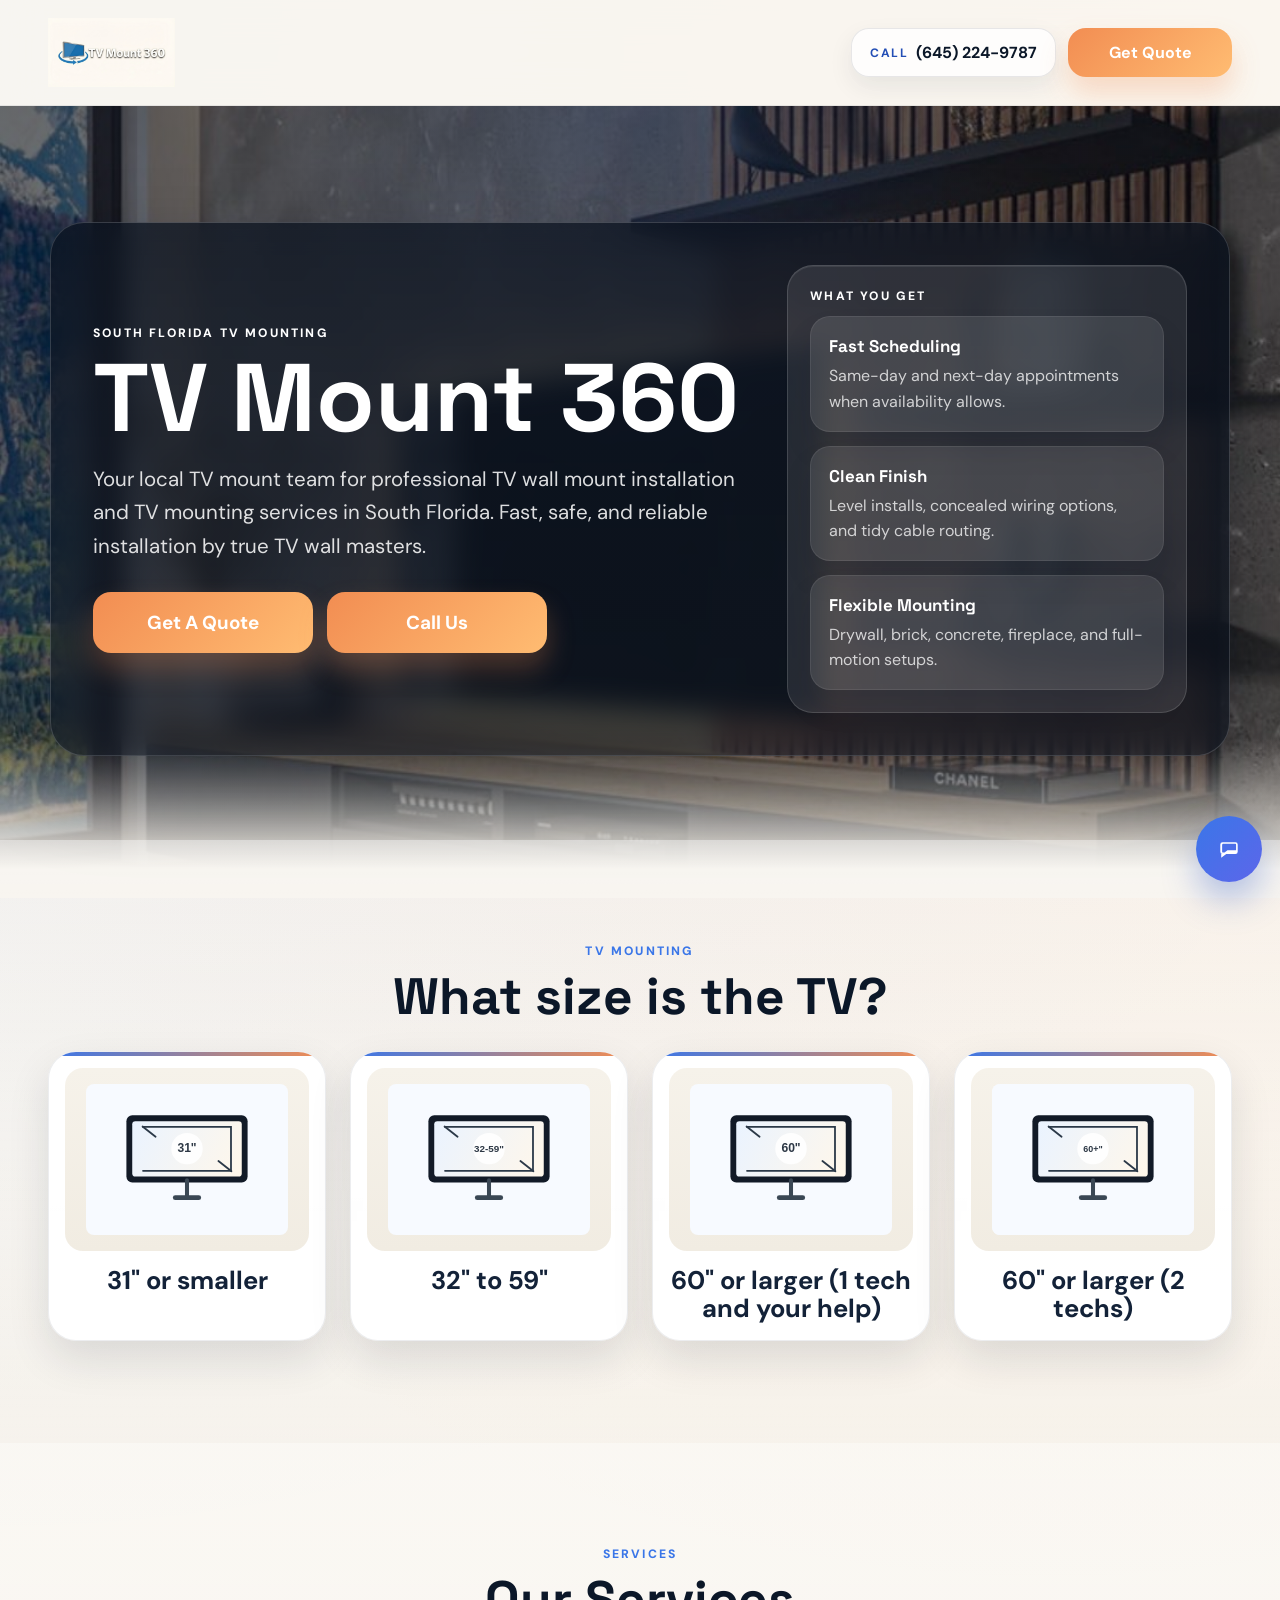
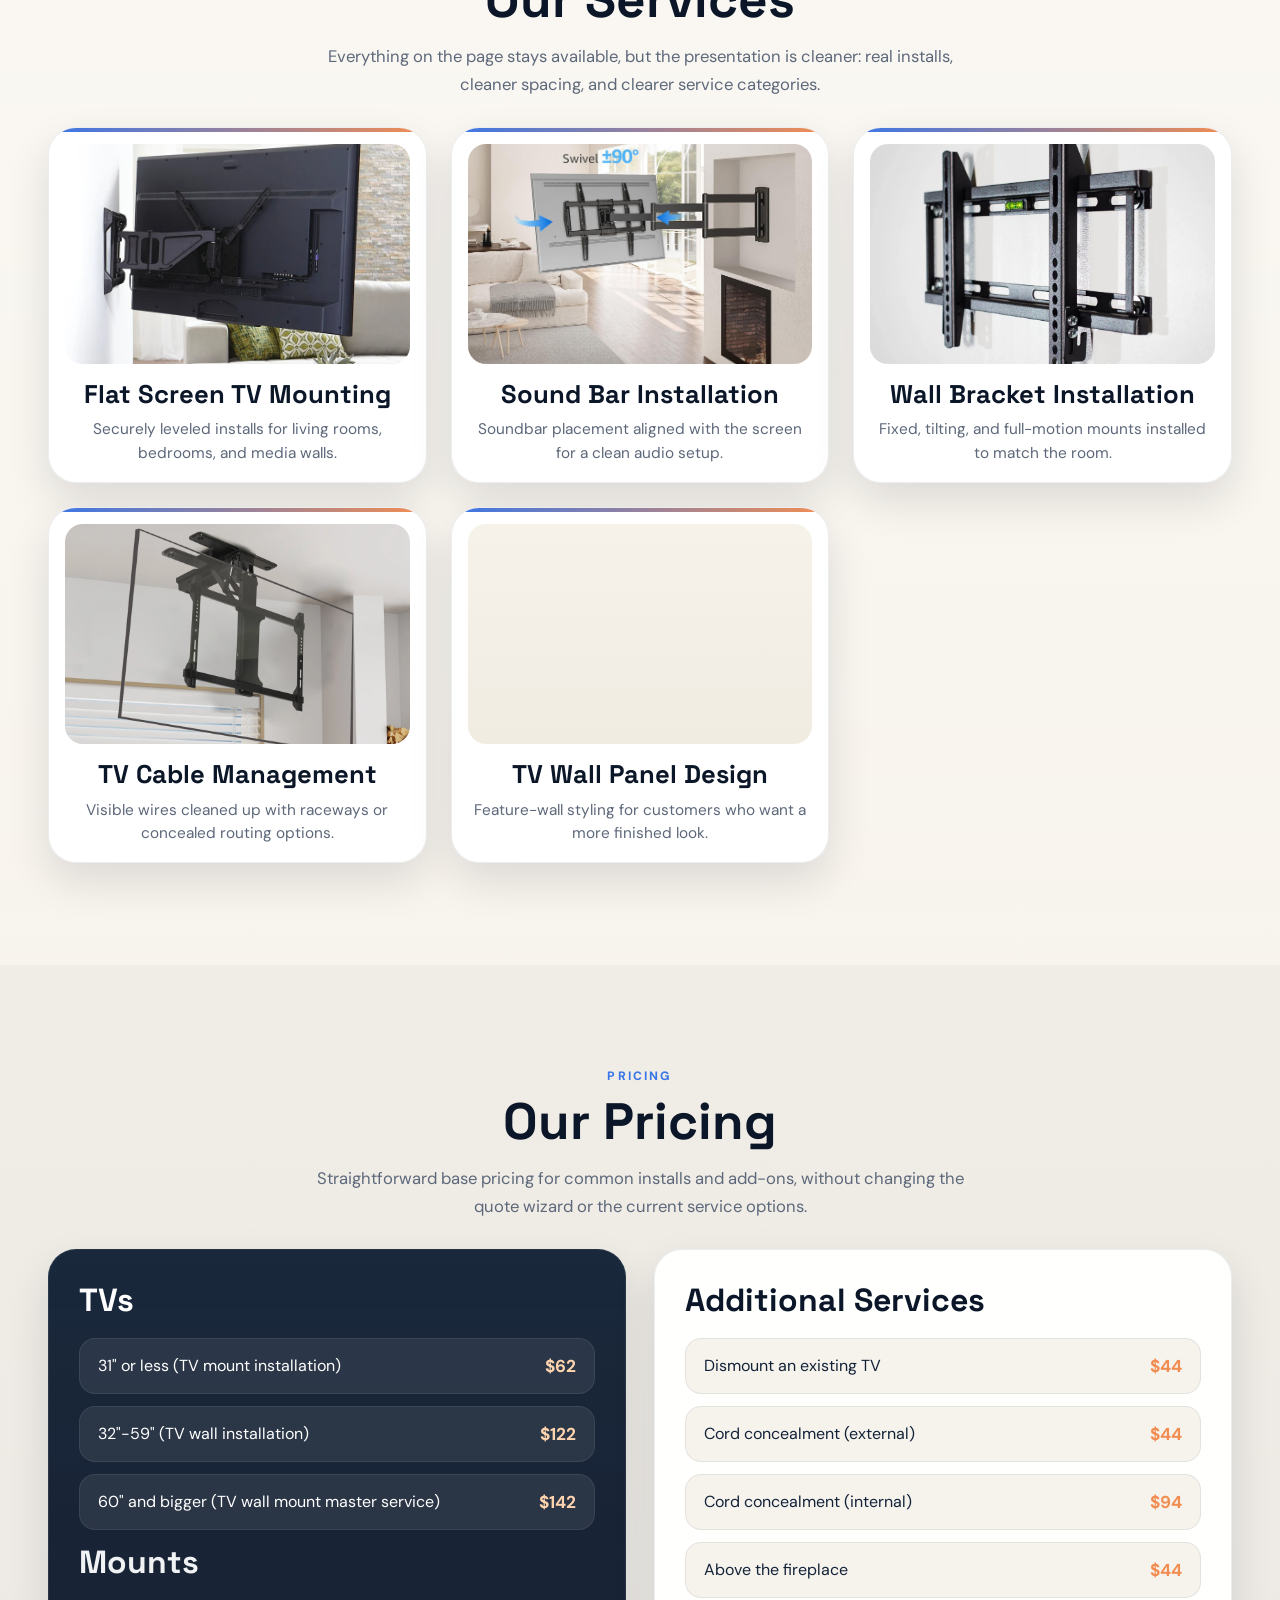
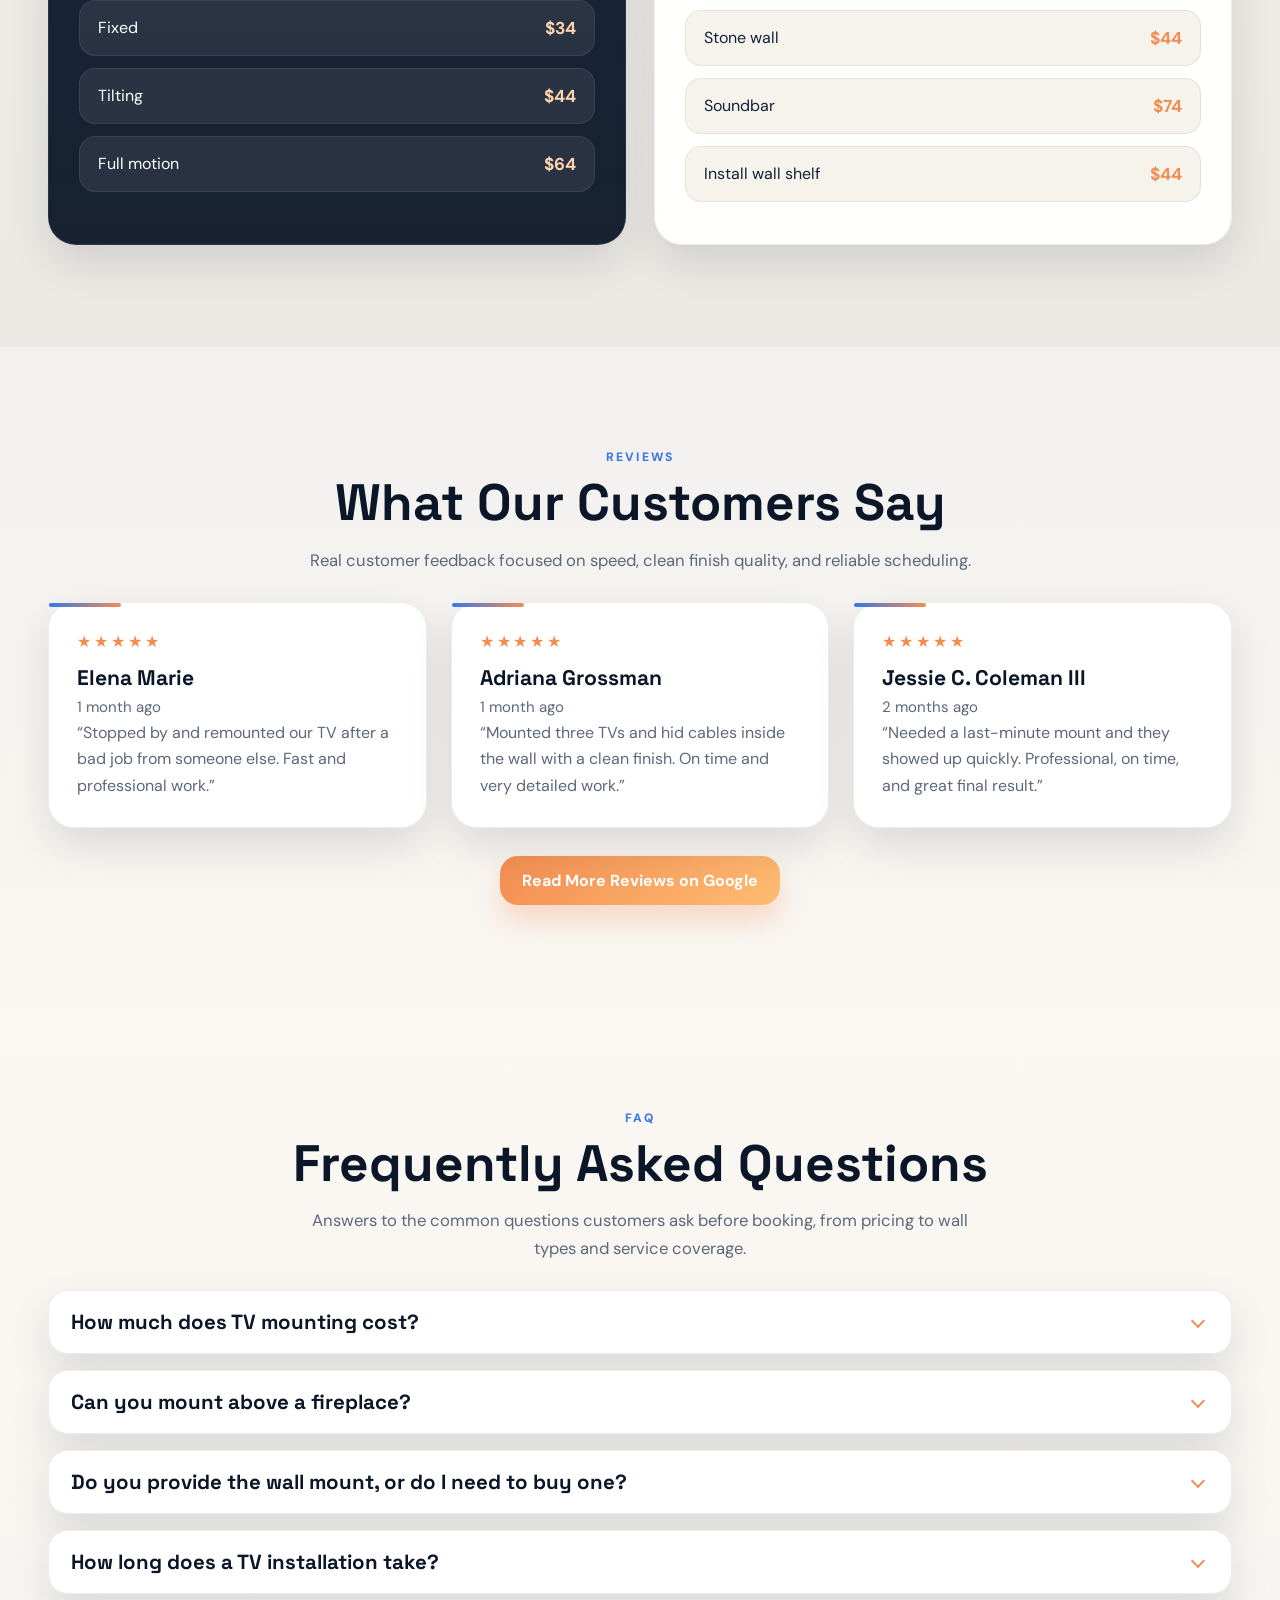
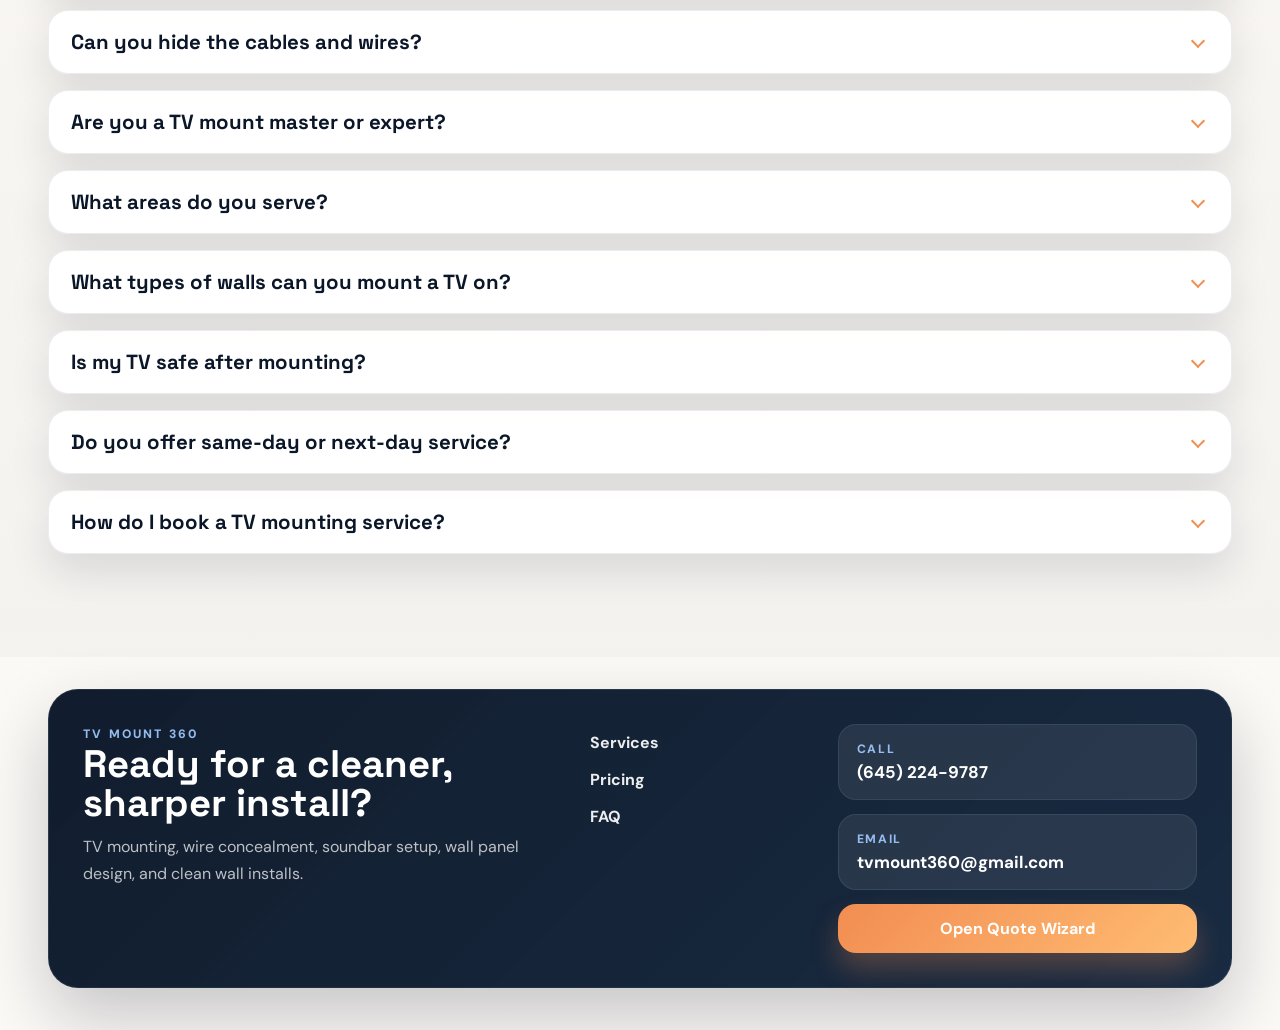
<file: index.html>
<!DOCTYPE html>
<html lang="en-US">
  <head>
    <meta charset="UTF-8" />
    <meta name="viewport" content="width=device-width, initial-scale=1.0" />
    <title>TV Mount 360 | Professional TV Mounting Services Near You</title>
    <meta
      name="description"
      content="TV Mount 360 offers professional TV mounting, TV installation, wire concealment, soundbar setup, Samsung TV install, Vizio install, and clean wall mounting services in South Florida."
    />
    <meta
      name="keywords"
      content="TV mount near me, TV mount, professional TV mounting services, mount TV near me, mounting TV, install TV, TV installation, TV wall mount installation, TV installer near me, local TV mounting, same day TV mounting, next day TV mounting, flat screen TV mounting, wall bracket installation, TV cable management, wire concealment, in-wall wire concealment, external wire concealment, sound bar installation, soundbar installation, shelf installation, fireplace TV mounting, brick wall TV mounting, concrete wall TV mounting, drywall TV mounting, Samsung install, Samsung TV install, Vizio install, Visio install, LG TV install, Sony TV install, TCL TV install, smart TV setup, home theater setup, TV wall panel design, TV mounting service South Florida, Miami TV mounting, Fort Lauderdale TV mounting, Boca Raton TV mounting, Kendall TV mounting, Coral Gables TV mounting, TV Mount 360, TVMount360, TV Mount 360 logo, tm mount 360, tm mount 360 logo"
    />
    <meta name="robots" content="index,follow,max-image-preview:large,max-snippet:-1,max-video-preview:-1" />
    <meta name="googlebot" content="index,follow,max-image-preview:large,max-snippet:-1,max-video-preview:-1" />
    <meta name="author" content="TV Mount 360" />
    <meta name="theme-color" content="#f7f3ec" />
    <meta name="geo.region" content="US-FL" />
    <meta name="geo.placename" content="South Florida" />
    <meta name="geo.position" content="25.7617;-80.1918" />
    <meta name="ICBM" content="25.7617, -80.1918" />
    <link rel="canonical" href="https://tvmount360.com/" />
    <link rel="alternate" type="application/xml" title="Sitemap" href="https://tvmount360.com/sitemap.xml" />
    <meta property="og:locale" content="en_US" />
    <meta property="og:type" content="website" />
    <meta property="og:site_name" content="TV Mount 360" />
    <meta property="og:title" content="TV Mount 360 | Professional TV Mounting Services Near You" />
    <meta
      property="og:description"
      content="Need a TV mount near me? TV Mount 360 delivers professional TV wall mounting, cable concealment, soundbar installs, and clean TV installation service in South Florida."
    />
    <meta property="og:url" content="https://tvmount360.com/" />
    <meta property="og:image" content="https://tvmount360.com/assets/new_screen.png" />
    <meta property="og:image:alt" content="TV Mount 360 logo" />
    <meta property="og:image:width" content="1408" />
    <meta property="og:image:height" content="768" />
    <meta name="twitter:card" content="summary_large_image" />
    <meta name="twitter:title" content="TV Mount 360 | Professional TV Mounting Services Near You" />
    <meta
      name="twitter:description"
      content="Professional TV mounting services in South Florida. TV installation, wall mount setup, wire concealment, soundbar install, and more."
    />
    <meta name="twitter:image" content="https://tvmount360.com/assets/new_screen.png" />
    <link rel="preconnect" href="https://fonts.googleapis.com" />
    <link rel="preconnect" href="https://fonts.gstatic.com" crossorigin />
    <link rel="preload" as="image" href="assets/new_service-hero.jpg?v=20260401-1" fetchpriority="high" />
    <link
      href="https://fonts.googleapis.com/css2?family=DM+Sans:wght@400;500;700&family=Space+Grotesk:wght@500;700&display=swap"
      rel="stylesheet"
    />
    <link rel="icon" type="image/png" href="assets/new_screen.png?v=20260401-1" />
    <link rel="shortcut icon" href="assets/new_screen.png?v=20260401-1" />
    <link rel="apple-touch-icon" href="assets/new_screen.png?v=20260401-1" />
    <link rel="stylesheet" href="styles.css?v=20260410-1" />
    <!-- Google tag (Google Ads + GA4) -->
    <script async src="https://www.googletagmanager.com/gtag/js?id=AW-18039081910"></script>
    <script>
      window.dataLayer = window.dataLayer || [];
      function gtag() { dataLayer.push(arguments); }
      gtag("js", new Date());
      gtag("config", "AW-18039081910");
      gtag("config", "G-PWHBMEW2G5");
    </script>
    <script type="application/ld+json">
      {
        "@context": "https://schema.org",
        "@type": "HomeAndConstructionBusiness",
        "name": "TV Mount 360",
        "url": "https://tvmount360.com/",
        "logo": "https://tvmount360.com/assets/new_screen.png",
        "image": "https://tvmount360.com/assets/new_screen.png",
        "telephone": "+1-645-224-9787",
        "description": "Professional TV mounting services, TV wall mount installation, wire concealment, soundbar installation, and clean TV setup in South Florida.",
        "areaServed": [
          "Miami",
          "Miami Beach",
          "Coral Gables",
          "Kendall",
          "Doral",
          "Hialeah",
          "Fort Lauderdale",
          "Boca Raton",
          "Palm Beach County",
          "South Florida"
        ],
        "serviceType": [
          "TV mounting",
          "TV installation",
          "Wall mount installation",
          "TV cable management",
          "Wire concealment",
          "Soundbar installation",
          "Fireplace TV mounting",
          "Brick wall TV mounting",
          "Concrete wall TV mounting",
          "Samsung TV install",
          "Vizio TV install"
        ],
        "keywords": "TV mount near me, TV mount, professional TV mounting services, mount TV near me, mounting TV, install TV, TV installation, Samsung install, Vizio install, Visio install, TV Mount 360, tm mount 360"
      }
    </script>
  </head>
  <body>
    <div class="site-shell">
      <header class="topbar">
        <a class="brand" href="#top" aria-label="TV Mount 360 home">
          <img
            class="brand-logo"
            src="assets/new_screen-header.png?v=20260401-1"
            alt="TV Mount 360. Clean installs. Sharp finish."
            width="880"
            height="480"
            fetchpriority="high"
            decoding="async"
          />
        </a>

        <p class="topbar-center-copy">TV mounting, concealment, and clean installs across South Florida</p>

        <div class="topbar-cta">
          <a class="phone-chip" href="tel:+16452249787" data-call-trigger="+16452249787">(645) 224-9787</a>
          <button class="button button-primary topbar-quote" data-open-quote type="button">
            Get Quote
          </button>
        </div>
      </header>

      <main id="top" class="reference-layout">
        <section class="hero section">
          <div class="hero-overlay">
            <div class="hero-layout">
              <div class="hero-copy">
                <p class="eyebrow">South Florida TV Mounting</p>
                <h1><span>TV Mount 360</span></h1>
                <p class="hero-text">
                  Your local TV mount team for professional TV wall mount installation and TV mounting
                  services in South Florida. Fast, safe, and reliable installation by true TV wall
                  masters.
                </p>

                <div class="hero-actions">
                  <button class="button button-primary button-large" data-open-quote type="button">
                    Get A Quote
                  </button>
                  <a class="button button-primary button-large hero-call-button" href="tel:+16452249787" data-call-trigger="+16452249787">
                    Call Us
                  </a>
                </div>
              </div>

              <aside class="hero-side" aria-label="Installation highlights">
                <div class="hero-side-card">
                  <p class="eyebrow">What You Get</p>
                  <div class="hero-benefits">
                    <article class="benefit-card">
                      <h3>Fast Scheduling</h3>
                      <p>Same-day and next-day appointments when availability allows.</p>
                    </article>
                    <article class="benefit-card">
                      <h3>Clean Finish</h3>
                      <p>Level installs, concealed wiring options, and tidy cable routing.</p>
                    </article>
                    <article class="benefit-card">
                      <h3>Flexible Mounting</h3>
                      <p>Drywall, brick, concrete, fireplace, and full-motion setups.</p>
                    </article>
                  </div>
                </div>
              </aside>
            </div>
          </div>
        </section>

        <section class="size-selector section">
          <div class="section-heading section-heading-centered">
            <p class="eyebrow">TV Mounting</p>
            <h2>What size is the TV?</h2>
          </div>

          <div class="size-grid">
            <article class="size-card" data-quote-size="small" role="button" tabindex="0" aria-label="Select 31 inch or smaller TV">
              <div class="size-card-media">
                <img
                  src="assets/tv-size-small.svg"
                  alt="Small TV mount illustration"
                />
              </div>
              <h3>31" or smaller</h3>
            </article>
            <article class="size-card" data-quote-size="medium" role="button" tabindex="0" aria-label="Select 32 to 59 inch TV">
              <div class="size-card-media">
                <img
                  src="assets/tv-size-32-59.svg"
                  alt="Medium TV mount illustration"
                />
              </div>
              <h3>32" to 59"</h3>
            </article>
            <article class="size-card" data-quote-size="large" role="button" tabindex="0" aria-label="Select 60 inch TV with one tech and your help">
              <div class="size-card-media">
                <img
                  src="assets/tv-size-60.svg"
                  alt="Large TV mount illustration"
                />
              </div>
              <h3>60" or larger (1 tech and your help)</h3>
            </article>
            <article class="size-card" data-quote-size="xl" role="button" tabindex="0" aria-label="Select 60 inch or larger TV with two techs">
              <div class="size-card-media">
                <img
                  src="assets/tv-size-60-plus.svg"
                  alt="Extra large TV mount illustration"
                />
              </div>
              <h3>60" or larger (2 techs)</h3>
            </article>
          </div>
        </section>

        <section class="section" id="services">
          <div class="section-heading section-heading-centered">
            <p class="eyebrow">Services</p>
            <h2>Our Services</h2>
            <p class="section-intro">
              Everything on the page stays available, but the presentation is cleaner: real installs,
              cleaner spacing, and clearer service categories.
            </p>
          </div>

          <div class="service-grid">
            <article class="service-card service-card-visual">
              <img
                src="assets/OLF18_Profile_R_LS_Medium.webp?v=20260401-1"
                alt="Flat screen TV mounted on a full-motion bracket"
                width="800"
                height="658"
                loading="lazy"
                decoding="async"
              />
              <h3>Flat Screen TV Mounting</h3>
              <p>Securely leveled installs for living rooms, bedrooms, and media walls.</p>
            </article>
            <article class="service-card service-card-visual">
              <img
                src="assets/71DFiucZ75L._AC_SL1500_120baea7-ac34-4cbe-84b7-74e32bd5213d_1500x.jpg?v=20260401-1"
                alt="Wall mounted TV showing wide swivel movement"
                width="1500"
                height="1500"
                loading="lazy"
                decoding="async"
              />
              <h3>Sound Bar Installation</h3>
              <p>Soundbar placement aligned with the screen for a clean audio setup.</p>
            </article>
            <article class="service-card service-card-visual">
              <img
                src="assets/TV_Wall_Mount_Types_1024x1024.webp?v=20260401-1"
                alt="Close-up photo of a fixed TV wall bracket"
                width="1000"
                height="1000"
                loading="lazy"
                decoding="async"
              />
              <h3>Wall Bracket Installation</h3>
              <p>Fixed, tilting, and full-motion mounts installed to match the room.</p>
            </article>
            <article class="service-card service-card-visual">
              <img
                src="assets/MOUNT-E-FD70S_05p6.webp?v=20260401-1"
                alt="Ceiling mounted TV bracket setup in a room"
                width="2000"
                height="2000"
                loading="lazy"
                decoding="async"
              />
              <h3>TV Cable Management</h3>
              <p>Visible wires cleaned up with raceways or concealed routing options.</p>
            </article>
            <article class="service-card service-card-visual">
              <img
                src="assets/new_service.png?v=20260401-1"
                alt="Custom TV wall panel design with mounted television and shelves"
                width="1120"
                height="1552"
                loading="lazy"
                decoding="async"
              />
              <h3>TV Wall Panel Design</h3>
              <p>Feature-wall styling for customers who want a more finished look.</p>
            </article>
          </div>
        </section>

        <section class="section split-section" id="pricing">
          <div class="section-heading section-heading-centered split-heading">
            <p class="eyebrow">Pricing</p>
            <h2>Our Pricing</h2>
            <p class="section-intro">
              Straightforward base pricing for common installs and add-ons, without changing the quote
              wizard or the current service options.
            </p>
          </div>

          <div class="pricing-layout">
            <article class="pricing-panel">
              <h3>TVs</h3>
              <ul class="price-list">
                <li><span>31" or less (TV mount installation)</span><strong>$62</strong></li>
                <li><span>32"-59" (TV wall installation)</span><strong>$122</strong></li>
                <li><span>60" and bigger (TV wall mount master service)</span><strong>$142</strong></li>
              </ul>

              <h3 class="pricing-subhead">Mounts</h3>
              <ul class="price-list">
                <li><span>Fixed</span><strong>$34</strong></li>
                <li><span>Tilting</span><strong>$44</strong></li>
                <li><span>Full motion</span><strong>$64</strong></li>
              </ul>
            </article>

            <article class="pricing-panel">
              <h3>Additional Services</h3>
              <ul class="price-list">
                <li><span>Dismount an existing TV</span><strong>$44</strong></li>
                <li><span>Cord concealment (external)</span><strong>$44</strong></li>
                <li><span>Cord concealment (internal)</span><strong>$94</strong></li>
                <li><span>Above the fireplace</span><strong>$44</strong></li>
                <li><span>Stone wall</span><strong>$44</strong></li>
                <li><span>Soundbar</span><strong>$74</strong></li>
                <li><span>Install wall shelf</span><strong>$44</strong></li>
              </ul>
            </article>
          </div>
        </section>

        <section class="section reviews-section" id="reviews">
          <div class="section-heading section-heading-centered">
            <p class="eyebrow">Reviews</p>
            <h2>What Our Customers Say</h2>
            <p class="section-intro">
              Real customer feedback focused on speed, clean finish quality, and reliable scheduling.
            </p>
          </div>

          <div class="review-grid">
            <article class="review-card">
              <div class="stars">★★★★★</div>
              <h3>Elena Marie</h3>
              <p class="review-meta">1 month ago</p>
              <p>
                “Stopped by and remounted our TV after a bad job from someone else. Fast and
                professional work.”
              </p>
            </article>
            <article class="review-card">
              <div class="stars">★★★★★</div>
              <h3>Adriana Grossman</h3>
              <p class="review-meta">1 month ago</p>
              <p>
                “Mounted three TVs and hid cables inside the wall with a clean finish. On time and
                very detailed work.”
              </p>
            </article>
            <article class="review-card">
              <div class="stars">★★★★★</div>
              <h3>Jessie C. Coleman III</h3>
              <p class="review-meta">2 months ago</p>
              <p>
                “Needed a last-minute mount and they showed up quickly. Professional, on time, and
                great final result.”
              </p>
            </article>
          </div>

          <div class="reviews-cta">
            <a class="button button-primary" href="https://maps.app.goo.gl/" target="_blank" rel="noreferrer">Read More Reviews on Google</a>
          </div>
        </section>

        <section class="section faq-section" id="faq">
          <div class="section-heading section-heading-centered">
            <p class="eyebrow">FAQ</p>
            <h2>Frequently Asked Questions</h2>
            <p class="section-intro">
              Answers to the common questions customers ask before booking, from pricing to wall types
              and service coverage.
            </p>
          </div>

          <div class="faq-list">
            <details>
              <summary>How much does TV mounting cost?</summary>
              <p>Our TV mounting services start at $62 for smaller TVs. Pricing depends on TV size, wall type, and add-ons.</p>
            </details>
            <details>
              <summary>Can you mount above a fireplace?</summary>
              <p>Yes. Fireplace installs are possible when wall conditions, height, and heat exposure are suitable.</p>
            </details>
            <details>
              <summary>Do you provide the wall mount, or do I need to buy one?</summary>
              <p>We can provide a fixed, tilting, or full-motion wall mount for an additional fee, or install the one you already have.</p>
            </details>
            <details>
              <summary>How long does a TV installation take?</summary>
              <p>Most installations take between 45 and 90 minutes depending on wall type and additional services.</p>
            </details>
            <details>
              <summary>Can you hide the cables and wires?</summary>
              <p>Yes, we offer both external and in-wall cord concealment options for a clean and professional look.</p>
            </details>
            <details>
              <summary>Are you a TV mount master or expert?</summary>
              <p>Yes. Our technicians are experienced TV mounting specialists with years of wall-mount installation work.</p>
            </details>
            <details>
              <summary>What areas do you serve?</summary>
              <div class="faq-areas-content">
                <p>We serve all of South Florida, including:</p>
                <ul class="faq-areas-grid">
                  <li>Golden Beach</li>
                  <li>Sunny Isles Beach</li>
                  <li>Miami Beach</li>
                  <li>Coral Gables</li>
                  <li>Pinecrest</li>
                  <li>Kendall</li>
                  <li>Palmetto Bay</li>
                  <li>Kendale Lakes</li>
                  <li>Tamiami</li>
                  <li>Doral</li>
                  <li>Hialeah</li>
                  <li>Weston</li>
                  <li>Davie</li>
                  <li>Plantation</li>
                  <li>Lauderdale Lakes</li>
                  <li>Miramar</li>
                  <li>Pembroke Pines</li>
                  <li>Tamarac</li>
                  <li>Oakland Park</li>
                  <li>Lauderdale Lakes</li>
                  <li>Sunrise</li>
                  <li>Margate</li>
                  <li>Coral Springs</li>
                  <li>Coconut Creek</li>
                  <li>Sandalfoot Cove</li>
                  <li>Boca Pointe</li>
                  <li>Deerfield Beach</li>
                  <li>Golf</li>
                  <li>Gulf Stream</li>
                  <li>Briny Breezes</li>
                  <li>Highland Beach</li>
                  <li>Delray Beach</li>
                  <li>Boynton Beach</li>
                  <li>Lantana</li>
                  <li>Hypoluxo</li>
                  <li>Aberdeen</li>
                  <li>Palm Springs</li>
                  <li>Greenacres</li>
                  <li>Lake Worth Beach</li>
                  <li>Palm Beach</li>
                  <li>Haverhill</li>
                  <li>Riviera Beach</li>
                  <li>North Palm Beach</li>
                  <li>Palm Beach Gardens</li>
                  <li>Juno Beach</li>
                  <li>Jupiter</li>
                </ul>
                <p>Looking for a TV mount near me? TV Mount 360 provides fast, local service throughout South Florida.</p>
              </div>
            </details>
            <details>
              <summary>What types of walls can you mount a TV on?</summary>
              <p>We mount TVs on drywall, plaster, wood, brick, stone, and concrete walls.</p>
            </details>
            <details>
              <summary>Is my TV safe after mounting?</summary>
              <p>Absolutely. We use professional tools and proven mounting methods to keep your TV secure and level.</p>
            </details>
            <details>
              <summary>Do you offer same-day or next-day service?</summary>
              <p>When available, we offer same-day and next-day appointments. Contact us to confirm current availability.</p>
            </details>
            <details>
              <summary>How do I book a TV mounting service?</summary>
              <p>Use the quote button on this page or call us directly at (645) 224-9787 to schedule your service.</p>
            </details>
          </div>
        </section>

      </main>

      <footer class="footer" id="contact">
        <div class="footer-main">
          <div class="footer-summary">
            <p class="eyebrow">TV Mount 360</p>
            <h2>Ready for a cleaner, sharper install?</h2>
            <p>TV mounting, wire concealment, soundbar setup, wall panel design, and clean wall installs.</p>
          </div>

          <div class="footer-links">
            <a href="#services">Services</a>
            <a href="#pricing">Pricing</a>
            <a href="#faq">FAQ</a>
          </div>

          <div class="footer-contact">
            <a class="footer-contact-item" href="tel:+16452249787" data-call-trigger="+16452249787">
              <span class="footer-contact-label">Call</span>
              <span class="footer-contact-value">(645) 224-9787</span>
            </a>
            <a class="footer-contact-item" href="mailto:tvmount360@gmail.com">
              <span class="footer-contact-label">Email</span>
              <span class="footer-contact-value">tvmount360@gmail.com</span>
            </a>
            <button class="button button-primary" data-open-quote type="button">Open Quote Wizard</button>
          </div>
        </div>
      </footer>

      <div class="contact-fab" data-contact-fab>
        <div class="contact-fab-panel" id="contactFabPanel" aria-hidden="true">
          <a class="contact-fab-link contact-fab-link-call" href="tel:+16452249787" data-call-trigger="+16452249787" aria-label="Call TV Mount 360">
            <span class="contact-fab-icon" aria-hidden="true">
              <svg viewBox="0 0 24 24" role="img" focusable="false">
                <path d="M6.6 2.8c.4-.4 1-.5 1.5-.3l2.6 1.2c.7.3 1 .9.8 1.6l-.6 2.5c1.2 2.3 3 4.1 5.3 5.3l2.5-.6c.7-.2 1.4.1 1.6.8l1.2 2.6c.2.5.1 1.1-.3 1.5l-1.8 1.8c-.8.8-2 1.2-3.1 1-3.8-.8-7.2-2.8-9.9-5.5S2.7 11.6 1.9 7.8c-.2-1.1.2-2.2 1-3.1l1.7-1.9Z" />
              </svg>
            </span>
            <span class="contact-fab-label">Call Us</span>
          </a>

          <a class="contact-fab-link contact-fab-link-whatsapp" href="https://wa.me/16452249787" target="_blank" rel="noreferrer" aria-label="Chat on WhatsApp">
            <span class="contact-fab-icon" aria-hidden="true">
              <svg viewBox="0 0 24 24" role="img" focusable="false">
                <path d="M20 11.8c0 4.4-3.6 8-8 8-1.4 0-2.7-.4-3.9-1L4 20l1.2-4c-.7-1.2-1.1-2.6-1.1-4.2 0-4.4 3.6-8 8-8s7.9 3.6 7.9 8Zm-8-6.6c-3.6 0-6.5 2.9-6.5 6.6 0 1.4.4 2.7 1.2 3.8l-.7 2.4 2.4-.7c1 .7 2.2 1.1 3.6 1.1 3.6 0 6.5-2.9 6.5-6.6s-2.9-6.6-6.5-6.6Zm3.8 8.3c-.2-.1-1.3-.6-1.5-.7-.2-.1-.4-.1-.5.1-.1.2-.6.7-.7.8-.1.1-.3.2-.5.1-.2-.1-1-.4-1.8-1.1-.7-.6-1.1-1.3-1.2-1.5-.1-.2 0-.4.1-.5l.3-.4c.1-.1.1-.2.2-.4 0-.1 0-.3 0-.4 0-.1-.5-1.2-.7-1.7-.2-.4-.4-.4-.5-.4h-.4c-.1 0-.4.1-.6.3s-.8.8-.8 1.9.8 2.2 1 2.4c.1.2 1.6 2.5 3.9 3.4.5.2.9.4 1.2.5.5.1 1 .1 1.4.1.4-.1 1.3-.5 1.5-1 .2-.5.2-.9.2-1 0-.1-.1-.2-.3-.3Z" />
              </svg>
            </span>
            <span class="contact-fab-label">WhatsApp</span>
          </a>

          <a class="contact-fab-link contact-fab-link-instagram" href="https://www.instagram.com/tvmount360/" target="_blank" rel="noreferrer" aria-label="TV Mount 360 on Instagram">
            <span class="contact-fab-icon" aria-hidden="true">
              <svg viewBox="0 0 24 24" role="img" focusable="false">
                <path d="M7.5 2h9A5.5 5.5 0 0 1 22 7.5v9a5.5 5.5 0 0 1-5.5 5.5h-9A5.5 5.5 0 0 1 2 16.5v-9A5.5 5.5 0 0 1 7.5 2Zm0 1.8A3.7 3.7 0 0 0 3.8 7.5v9a3.7 3.7 0 0 0 3.7 3.7h9a3.7 3.7 0 0 0 3.7-3.7v-9a3.7 3.7 0 0 0-3.7-3.7h-9Zm9.5 1.4a1.1 1.1 0 1 1 0 2.3 1.1 1.1 0 0 1 0-2.3ZM12 7a5 5 0 1 1 0 10 5 5 0 0 1 0-10Zm0 1.8a3.2 3.2 0 1 0 0 6.4 3.2 3.2 0 0 0 0-6.4Z" />
              </svg>
            </span>
            <span class="contact-fab-label">Instagram</span>
          </a>

          <a class="contact-fab-link contact-fab-link-facebook" href="https://www.facebook.com/profile.php?id=61573232030417" target="_blank" rel="noreferrer" aria-label="TV Mount 360 on Facebook">
            <span class="contact-fab-icon" aria-hidden="true">
              <svg viewBox="0 0 24 24" role="img" focusable="false">
                <path d="M13.4 21v-7.7h2.6l.4-3h-3V8.4c0-.9.3-1.5 1.6-1.5h1.5V4.2c-.3 0-1.2-.1-2.2-.1-2.2 0-3.8 1.3-3.8 3.9v2.2H8v3h2.5V21h2.9Z" />
              </svg>
            </span>
            <span class="contact-fab-label">Facebook</span>
          </a>
        </div>

        <button class="contact-fab-toggle" type="button" aria-expanded="false" aria-controls="contactFabPanel" aria-label="Open contact links">
          <span class="contact-fab-toggle-icon contact-fab-toggle-open" aria-hidden="true">
            <svg viewBox="0 0 24 24" role="img" focusable="false">
              <path d="M5 4.5h14a2.5 2.5 0 0 1 2.5 2.5v8A2.5 2.5 0 0 1 19 17.5H9l-5.5 4v-4H5A2.5 2.5 0 0 1 2.5 15V7A2.5 2.5 0 0 1 5 4.5Zm.2 2A.7.7 0 0 0 4.5 7v8c0 .4.3.7.7.7h1.9l2.9-2.1c.2-.1.4-.2.5-.2H19a.7.7 0 0 0 .7-.7V7a.7.7 0 0 0-.7-.7H5.2Z" />
            </svg>
          </span>
          <span class="contact-fab-toggle-icon contact-fab-toggle-close" aria-hidden="true">
            <svg viewBox="0 0 24 24" role="img" focusable="false">
              <path d="m7.4 6 4.6 4.6L16.6 6 18 7.4 13.4 12l4.6 4.6-1.4 1.4-4.6-4.6-4.6 4.6-1.4-1.4L10.6 12 6 7.4 7.4 6Z" />
            </svg>
          </span>
        </button>
      </div>
    </div>

    <dialog class="quote-modal" id="quoteModal">
      <form class="quote-shell" id="quoteForm" method="dialog">
        <button class="modal-close" id="closeQuote" type="button" aria-label="Close quote wizard">×</button>

        <div class="quote-progress">
          <div class="quote-progress-bar">
            <span id="progressFill"></span>
          </div>
          <strong id="progressLabel">Step 1 of 6</strong>
        </div>

        <section class="quote-step is-active" data-step="1">
          <p class="eyebrow">Step 1</p>
          <h2>Tell us where to send the estimate</h2>
          <div class="field-grid">
            <label>
              <span>Name</span>
              <input name="name" type="text" placeholder="Your name" />
            </label>
            <label>
              <span>Phone</span>
              <input name="phone" type="tel" placeholder="Phone number" />
            </label>
            <label class="field-full">
              <span>ZIP code</span>
              <input name="zip" type="text" placeholder="Miami area ZIP code" />
            </label>
          </div>
        </section>

        <section class="quote-step" data-step="2">
          <p class="eyebrow">Step 2</p>
          <h2>What size is the TV?</h2>
          <div class="choice-grid">
            <label class="choice-card"><input checked name="tvSize" type="radio" value="small" /><span>31" or smaller</span></label>
            <label class="choice-card"><input name="tvSize" type="radio" value="medium" /><span>32" to 59"</span></label>
            <label class="choice-card"><input name="tvSize" type="radio" value="large" /><span>60" or larger (1 tech and your help)</span></label>
            <label class="choice-card"><input name="tvSize" type="radio" value="xl" /><span>60" or larger (2 techs)</span></label>
          </div>
        </section>

        <section class="quote-step" data-step="3">
          <p class="eyebrow">Step 3</p>
          <h2>What mount setup do you need?</h2>
          <div class="choice-grid">
            <label class="choice-card"><input checked name="mountType" type="radio" value="existing" /><span>I already have a mount</span></label>
            <label class="choice-card"><input name="mountType" type="radio" value="fixed" /><span>Fixed mount</span></label>
            <label class="choice-card"><input name="mountType" type="radio" value="tilt" /><span>Tilting mount</span></label>
            <label class="choice-card"><input name="mountType" type="radio" value="motion" /><span>Full-motion mount</span></label>
          </div>
        </section>

        <section class="quote-step" data-step="4">
          <p class="eyebrow">Step 4</p>
          <h2>Do you want wire concealment?</h2>
          <div class="choice-grid">
            <label class="choice-card"><input checked name="wireType" type="radio" value="none" /><span>No, keep it simple</span></label>
            <label class="choice-card"><input name="wireType" type="radio" value="external" /><span>External raceway</span></label>
            <label class="choice-card"><input name="wireType" type="radio" value="inwall" /><span>In-wall concealment</span></label>
          </div>
        </section>

        <section class="quote-step" data-step="5">
          <p class="eyebrow">Step 5</p>
          <h2>What kind of wall is it?</h2>
          <div class="choice-grid">
            <label class="choice-card"><input checked name="wallType" type="radio" value="drywall" /><span>Drywall / wood studs</span></label>
            <label class="choice-card"><input name="wallType" type="radio" value="brick" /><span>Brick</span></label>
            <label class="choice-card"><input name="wallType" type="radio" value="concrete" /><span>Concrete / block</span></label>
            <label class="choice-card"><input name="wallType" type="radio" value="fireplace" /><span>Above fireplace</span></label>
          </div>
        </section>

        <section class="quote-step" data-step="6">
          <p class="eyebrow">Step 6</p>
          <h2>Any add-ons?</h2>
          <div class="choice-grid check-grid">
            <label class="choice-card"><input name="addons" type="checkbox" value="soundbar" /><span>Soundbar install</span></label>
            <label class="choice-card"><input name="addons" type="checkbox" value="shelf" /><span>Floating shelf install</span></label>
            <label class="choice-card"><input name="addons" type="checkbox" value="dismount" /><span>Remove old TV</span></label>
          </div>
        </section>

        <section class="quote-step" data-step="7">
          <p class="eyebrow">Summary</p>
          <h2>Your estimated range</h2>
          <div class="estimate-card">
            <strong id="estimateValue">$0 - $0</strong>
            <p id="estimateBreakdown"></p>
          </div>
          <div class="summary-actions">
            <button class="button button-secondary" id="copyQuote" type="button">Copy Summary</button>
            <a class="button button-primary" id="emailQuote" href="mailto:tvmount360@gmail.com">Email This Quote</a>
          </div>
        </section>

        <div class="quote-nav">
          <button class="button button-secondary" id="prevStep" type="button">Back</button>
          <button class="button button-primary" id="nextStep" type="button">Next</button>
        </div>
      </form>
    </dialog>

    <script src="script.js?v=20260420-1"></script>
  </body>
</html>
</file>
<file: styles.css>
:root {
  --bg: #f3efe7;
  --bg-soft: #fbf8f3;
  --surface: rgba(255, 255, 255, 0.82);
  --surface-strong: rgba(255, 255, 255, 0.96);
  --surface-dark: rgba(12, 20, 34, 0.82);
  --ink: #132238;
  --ink-strong: #0b1728;
  --muted: #5d687a;
  --muted-soft: #7d8797;
  --line: rgba(19, 34, 56, 0.12);
  --line-strong: rgba(19, 34, 56, 0.2);
  --primary: #3a76e8;
  --primary-deep: #234eb5;
  --accent: #f28d52;
  --accent-soft: #ffd4ae;
  --success: #24b46b;
  --shadow-lg: 0 28px 80px rgba(15, 23, 39, 0.12);
  --shadow-md: 0 18px 42px rgba(15, 23, 39, 0.12);
  --shadow-sm: 0 10px 24px rgba(15, 23, 39, 0.08);
  --radius-xl: 34px;
  --radius-lg: 24px;
  --radius-md: 18px;
  --radius-sm: 14px;
  --max: 1240px;
  --hero-background: url("assets/new_service-hero.jpg");
}

*,
*::before,
*::after {
  box-sizing: border-box;
}

html {
  scroll-behavior: smooth;
}

body {
  margin: 0;
  font-family: "DM Sans", "Segoe UI", sans-serif;
  color: var(--ink);
  background:
    radial-gradient(circle at top left, rgba(58, 118, 232, 0.12), transparent 26%),
    radial-gradient(circle at 82% 4%, rgba(242, 141, 82, 0.12), transparent 24%),
    linear-gradient(180deg, #f4efe5 0%, #f8f4ed 48%, #fcfaf7 100%);
}

img {
  display: block;
  width: 100%;
}

a {
  color: inherit;
  text-decoration: none;
}

button,
input {
  font: inherit;
}

.site-shell {
  width: 100%;
  min-height: 100vh;
  overflow: clip;
}

.topbar,
.section,
.footer {
  padding-left: clamp(20px, 4vw, 48px);
  padding-right: clamp(20px, 4vw, 48px);
}

.topbar {
  position: sticky;
  top: 0;
  z-index: 30;
  display: flex;
  align-items: center;
  justify-content: space-between;
  gap: 24px;
  width: 100%;
  padding-top: 18px;
  padding-bottom: 18px;
  background: rgba(252, 249, 244, 0.84);
  border-bottom: 1px solid rgba(19, 34, 56, 0.08);
  backdrop-filter: blur(18px) saturate(1.08);
}

.brand {
  display: inline-flex;
  align-items: center;
  min-width: 0;
}

.brand-logo {
  display: block;
  width: auto;
  height: clamp(68px, 5.4vw, 98px);
  max-width: min(34vw, 360px);
  object-fit: contain;
  object-position: left center;
}

.topbar-center-copy {
  position: absolute;
  left: 50%;
  transform: translateX(-50%);
  max-width: min(42vw, 620px);
  margin: 0;
  color: #20344f;
  font-family: "Space Grotesk", "DM Sans", sans-serif;
  font-size: clamp(1rem, 1.35vw, 1.2rem);
  font-weight: 700;
  letter-spacing: 0.01em;
  white-space: nowrap;
  overflow: hidden;
  text-overflow: ellipsis;
  pointer-events: none;
}

.topbar-cta,
.hero-actions,
.footer-links,
.quote-progress,
.quote-nav,
.summary-actions {
  display: flex;
}

.topbar-cta {
  align-items: center;
  gap: 12px;
  margin-left: auto;
}

.phone-chip,
.button,
.service-card,
.pricing-panel,
.review-card,
.faq-list details,
.quote-shell,
.choice-card,
.estimate-card,
.footer-contact-item {
  border-radius: var(--radius-md);
}

.phone-chip {
  display: inline-flex;
  align-items: center;
  gap: 8px;
  padding: 13px 18px;
  color: var(--ink-strong);
  font-weight: 700;
  background: rgba(255, 255, 255, 0.78);
  border: 1px solid rgba(19, 34, 56, 0.1);
  box-shadow: var(--shadow-sm);
}

.phone-chip::before {
  content: "Call";
  font-size: 0.76rem;
  font-weight: 700;
  letter-spacing: 0.12em;
  text-transform: uppercase;
  color: var(--primary-deep);
}

.button {
  display: inline-flex;
  align-items: center;
  justify-content: center;
  gap: 10px;
  border: 0;
  padding: 14px 22px;
  font-weight: 700;
  cursor: pointer;
  transition: transform 180ms ease, box-shadow 180ms ease, border-color 180ms ease, background 180ms ease;
}

.button:hover {
  transform: translateY(-2px);
}

.button-primary {
  color: #fff;
  background: linear-gradient(135deg, var(--accent), #ffbc72);
  box-shadow: 0 16px 28px rgba(242, 141, 82, 0.28);
}

.button-secondary {
  color: var(--ink-strong);
  background: rgba(255, 255, 255, 0.88);
  border: 1px solid rgba(19, 34, 56, 0.12);
  box-shadow: var(--shadow-sm);
}

.button-large {
  min-height: 60px;
  padding: 18px 32px;
  font-size: 1.18rem;
}

.topbar-quote {
  min-width: 164px;
}

.contact-fab {
  position: fixed;
  right: max(18px, env(safe-area-inset-right));
  bottom: max(18px, env(safe-area-inset-bottom));
  z-index: 42;
  display: flex;
  flex-direction: column;
  align-items: flex-end;
  gap: 14px;
}

.contact-fab-panel {
  display: grid;
  gap: 12px;
  opacity: 0;
  transform: translateY(8px) scale(0.96);
  transform-origin: bottom right;
  pointer-events: none;
  transition: opacity 180ms ease, transform 180ms ease;
}

.contact-fab.is-open .contact-fab-panel {
  opacity: 1;
  transform: translateY(0) scale(1);
  pointer-events: auto;
}

.contact-fab-link,
.contact-fab-toggle {
  display: inline-flex;
  align-items: center;
  justify-content: center;
}

.contact-fab-link {
  gap: 12px;
  min-width: 210px;
  padding: 10px 14px 10px 10px;
  border-radius: 999px;
  color: var(--ink-strong);
  background: rgba(255, 255, 255, 0.94);
  border: 1px solid rgba(19, 34, 56, 0.08);
  box-shadow: var(--shadow-md);
  backdrop-filter: blur(14px);
}

.contact-fab-icon {
  width: 46px;
  height: 46px;
  flex: 0 0 46px;
  display: inline-flex;
  align-items: center;
  justify-content: center;
  border-radius: 50%;
  color: #fff;
}

.contact-fab-icon svg,
.contact-fab-toggle svg {
  width: 22px;
  height: 22px;
  fill: currentColor;
}

.contact-fab-label {
  font-size: 0.98rem;
  font-weight: 700;
}

.contact-fab-link-call .contact-fab-icon {
  background: linear-gradient(135deg, var(--primary-deep), var(--primary));
}

.contact-fab-link-whatsapp .contact-fab-icon {
  background: linear-gradient(135deg, #17c35d, #0f9f4a);
}

.contact-fab-link-instagram .contact-fab-icon {
  background: linear-gradient(135deg, #ff7d48, #f8ae3b);
}

.contact-fab-link-facebook .contact-fab-icon {
  background: linear-gradient(135deg, #2d56d6, #3d7eff);
}

.contact-fab-toggle {
  position: relative;
  width: 66px;
  height: 66px;
  border: 0;
  border-radius: 50%;
  color: #fff;
  cursor: pointer;
  background: linear-gradient(135deg, var(--primary), #5d66ea);
  box-shadow: 0 18px 34px rgba(47, 90, 198, 0.34);
}

.contact-fab-toggle-icon {
  position: absolute;
  inset: 0;
  display: inline-flex;
  align-items: center;
  justify-content: center;
  transition: opacity 180ms ease, transform 180ms ease;
}

.contact-fab-toggle-close {
  opacity: 0;
  transform: rotate(-14deg) scale(0.86);
}

.contact-fab.is-open .contact-fab-toggle-open {
  opacity: 0;
  transform: rotate(14deg) scale(0.86);
}

.contact-fab.is-open .contact-fab-toggle-close {
  opacity: 1;
  transform: rotate(0deg) scale(1);
}

.section {
  padding-top: clamp(68px, 8vw, 104px);
  padding-bottom: clamp(68px, 8vw, 104px);
}

.section-heading,
.size-grid,
.service-grid,
.pricing-layout,
.review-grid,
.faq-list,
.footer-main {
  max-width: var(--max);
  margin-left: auto;
  margin-right: auto;
}

.section-heading {
  margin-bottom: 28px;
}

.section-heading-centered {
  text-align: center;
}

.section-heading h2,
.hero h1,
.pricing-panel h3,
.service-card h3,
.review-card h3,
.quote-step h2,
.benefit-card h3,
.footer-summary h2 {
  margin: 0;
  font-family: "Space Grotesk", "DM Sans", sans-serif;
  color: var(--ink-strong);
}

.section-heading h2 {
  font-size: clamp(2.1rem, 4vw, 3.5rem);
  line-height: 1.02;
}

.section-intro {
  max-width: 42rem;
  margin: 16px auto 0;
  color: var(--muted);
  font-size: 1.04rem;
  line-height: 1.7;
}

.eyebrow {
  margin: 0 0 12px;
  color: var(--primary);
  font-weight: 800;
  font-size: 0.76rem;
  letter-spacing: 0.18em;
  text-transform: uppercase;
}

.hero {
  position: relative;
  display: flex;
  align-items: center;
  justify-content: center;
  min-height: min(88vh, 920px);
  padding-top: 70px;
  padding-bottom: 96px;
  background:
    linear-gradient(135deg, rgba(7, 16, 31, 0.62), rgba(7, 16, 31, 0.34)),
    radial-gradient(circle at top center, rgba(58, 118, 232, 0.28), rgba(58, 118, 232, 0) 36%),
    var(--hero-background) center center / cover no-repeat;
}

.hero::after {
  content: "";
  position: absolute;
  inset: auto 0 0;
  height: 160px;
  background: linear-gradient(180deg, rgba(243, 239, 231, 0), var(--bg) 82%);
  pointer-events: none;
}

.hero-overlay {
  position: relative;
  z-index: 1;
  width: min(100%, 1180px);
  padding: clamp(28px, 4vw, 42px);
  color: #fff;
  background:
    linear-gradient(180deg, rgba(10, 18, 31, 0.74), rgba(10, 18, 31, 0.58));
  border: 1px solid rgba(255, 255, 255, 0.16);
  border-radius: var(--radius-xl);
  box-shadow: 0 34px 80px rgba(6, 11, 21, 0.34);
  backdrop-filter: blur(14px);
}

.hero-layout {
  display: grid;
  grid-template-columns: minmax(0, 1.5fr) minmax(280px, 0.9fr);
  gap: 28px;
  align-items: stretch;
}

.hero-copy {
  display: flex;
  flex-direction: column;
  justify-content: center;
  text-align: left;
}

.hero .eyebrow,
.hero h1,
.hero-text {
  color: #fff;
}

.hero h1 {
  font-size: clamp(3.2rem, 9vw, 6rem);
  line-height: 0.95;
}

.hero-text,
.review-card p,
.faq-list p,
.footer p {
  margin: 0;
  color: var(--muted);
  line-height: 1.65;
}

.hero-text {
  max-width: 44rem;
  margin: 18px 0 0;
  color: rgba(255, 255, 255, 0.86);
  font-size: clamp(1.03rem, 1.8vw, 1.28rem);
}

.hero-actions {
  justify-content: flex-start;
  align-items: center;
  gap: 14px;
  margin-top: 28px;
  flex-wrap: wrap;
}

.hero-actions .button {
  min-width: 220px;
}

.section-heading .eyebrow {
  color: var(--primary);
}

.hero-side {
  display: flex;
}

.hero-side-card {
  width: 100%;
  padding: 22px;
  background: rgba(255, 255, 255, 0.1);
  border: 1px solid rgba(255, 255, 255, 0.14);
  border-radius: 26px;
  box-shadow: inset 0 1px 0 rgba(255, 255, 255, 0.08);
}

.hero-benefits {
  display: grid;
  gap: 14px;
}

.benefit-card {
  padding: 18px 18px 16px;
  border-radius: 20px;
  background: rgba(255, 255, 255, 0.1);
  border: 1px solid rgba(255, 255, 255, 0.08);
  box-shadow: 0 18px 28px rgba(7, 16, 31, 0.12);
}

.benefit-card h3 {
  color: #fff;
  font-size: 1.06rem;
  margin-bottom: 6px;
}

.benefit-card p {
  margin: 0;
  color: rgba(255, 255, 255, 0.76);
  line-height: 1.6;
}

.size-selector {
  position: relative;
  margin-top: -58px;
  z-index: 2;
  background:
    linear-gradient(180deg, rgba(255, 255, 255, 0.42), rgba(255, 255, 255, 0.18));
}

.size-grid,
.service-grid,
.review-grid {
  display: grid;
  gap: 24px;
}

.size-grid {
  grid-template-columns: repeat(4, minmax(0, 1fr));
}

.service-grid {
  grid-template-columns: repeat(3, minmax(0, 1fr));
}

#services .service-grid {
  grid-template-columns: repeat(3, minmax(0, 1fr));
}

.size-card,
.service-card-visual,
.pricing-panel,
.review-card,
#faq .faq-list details,
.footer-main {
  background: var(--surface-strong);
  border: 1px solid rgba(19, 34, 56, 0.08);
  box-shadow: var(--shadow-md);
}

.size-card,
.service-card-visual {
  position: relative;
  display: flex;
  flex-direction: column;
  overflow: hidden;
  padding: 16px;
  border-radius: 28px;
}

.size-card::before,
.service-card-visual::before {
  content: "";
  position: absolute;
  inset: 0 0 auto;
  height: 4px;
  background: linear-gradient(90deg, var(--primary), var(--accent));
}

.size-card {
  cursor: pointer;
  transition: transform 220ms ease, box-shadow 220ms ease;
}

.size-card:hover,
.service-card-visual:hover {
  transform: translateY(-6px);
  box-shadow: 0 24px 48px rgba(15, 23, 39, 0.16);
}

.size-card-media,
.service-card-visual img {
  overflow: hidden;
  border-radius: 18px;
  background: linear-gradient(180deg, #f6f2ea, #f1ece2);
}

.size-card-media img {
  aspect-ratio: 4 / 3;
  object-fit: contain;
  padding: 16px;
}

.service-card-visual img {
  height: 220px;
  object-fit: cover;
  object-position: center;
}

.size-card h3,
.service-card-visual h3 {
  margin: 16px 0 0;
  text-align: center;
  font-size: clamp(1.22rem, 2vw, 1.9rem);
  line-height: 1.12;
}

.service-card-visual p {
  margin: 10px 0 0;
  text-align: center;
  color: var(--muted);
  line-height: 1.55;
  font-size: 0.96rem;
}

#services {
  background:
    linear-gradient(180deg, rgba(255, 255, 255, 0.48), rgba(255, 255, 255, 0.04));
}

#pricing {
  background:
    linear-gradient(180deg, rgba(19, 34, 56, 0.03), rgba(19, 34, 56, 0.06));
}

.pricing-layout {
  display: grid;
  grid-template-columns: repeat(2, minmax(0, 1fr));
  gap: 28px;
}

.pricing-panel {
  padding: 30px;
  border-radius: 28px;
}

.pricing-panel:first-child {
  color: rgba(255, 255, 255, 0.88);
  background:
    linear-gradient(180deg, rgba(16, 31, 52, 0.96), rgba(9, 20, 37, 0.94));
  border-color: rgba(255, 255, 255, 0.08);
}

.pricing-panel:first-child h3,
.pricing-panel:first-child li span {
  color: #fff;
}

.pricing-panel:first-child .price-list li {
  background: rgba(255, 255, 255, 0.08);
  border-color: rgba(255, 255, 255, 0.08);
}

.pricing-panel:first-child .pricing-subhead {
  color: rgba(255, 255, 255, 0.94);
}

.pricing-panel:first-child .price-list strong {
  color: var(--accent-soft);
}

.pricing-panel h3 {
  margin-bottom: 18px;
  font-size: 2rem;
}

.pricing-subhead {
  margin-top: 28px;
}

.price-list {
  list-style: none;
  margin: 0;
  padding: 0;
}

.price-list li {
  display: flex;
  align-items: center;
  justify-content: space-between;
  gap: 20px;
  padding: 16px 18px;
  margin-bottom: 12px;
  border-radius: 16px;
  background: rgba(243, 239, 231, 0.72);
  border: 1px solid rgba(19, 34, 56, 0.08);
}

.price-list strong {
  color: var(--accent);
  font-size: 1.08rem;
}

#reviews {
  background:
    linear-gradient(180deg, rgba(58, 118, 232, 0.04), rgba(255, 255, 255, 0));
}

.review-grid {
  grid-template-columns: repeat(3, minmax(0, 1fr));
}

.review-card {
  position: relative;
  padding: 28px;
  border-radius: 26px;
}

.review-card::before {
  content: "";
  position: absolute;
  inset: 0 auto auto 0;
  width: 72px;
  height: 4px;
  background: linear-gradient(90deg, var(--primary), var(--accent));
  border-radius: 999px;
}

.stars {
  color: var(--accent);
  font-size: 1rem;
  letter-spacing: 0.18em;
}

.review-card h3 {
  margin: 12px 0 4px;
  font-size: 1.32rem;
}

.review-meta {
  margin: 0 0 12px;
  color: var(--muted-soft);
  font-size: 0.94rem;
}

.reviews-cta {
  display: flex;
  justify-content: center;
  margin-top: 28px;
}

#faq {
  background:
    linear-gradient(180deg, rgba(255, 255, 255, 0.1), rgba(19, 34, 56, 0.03));
}

.faq-list {
  display: grid;
  gap: 16px;
}

#faq .faq-list details {
  overflow: hidden;
  border-radius: 20px;
  padding: 18px 22px;
}

#faq .faq-list summary {
  position: relative;
  padding-right: 32px;
  color: var(--ink-strong);
  font-family: "Space Grotesk", "DM Sans", sans-serif;
  font-size: clamp(1.1rem, 1.6vw, 1.38rem);
  font-weight: 700;
  cursor: pointer;
  list-style: none;
}

#faq .faq-list summary::-webkit-details-marker {
  display: none;
}

#faq .faq-list summary::after {
  content: "";
  position: absolute;
  right: 6px;
  top: 50%;
  width: 10px;
  height: 10px;
  border-right: 2px solid var(--accent);
  border-bottom: 2px solid var(--accent);
  transform: translateY(-60%) rotate(45deg);
  transition: transform 180ms ease;
}

#faq .faq-list details[open] > summary::after {
  transform: translateY(-40%) rotate(225deg);
}

#faq .faq-list p,
.faq-areas-content {
  margin-top: 14px;
  font-size: 1.04rem;
}

.faq-areas-grid {
  list-style: none;
  padding: 0;
  margin: 18px 0 18px;
  display: grid;
  grid-template-columns: repeat(5, minmax(0, 1fr));
  gap: 10px 22px;
}

.faq-areas-grid li {
  color: var(--ink);
  font-weight: 500;
}

.footer {
  display: block;
  padding-top: 32px;
  padding-bottom: 42px;
}

.footer-main {
  display: grid;
  grid-template-columns: minmax(280px, 1.2fr) minmax(160px, 0.55fr) minmax(280px, 0.9fr);
  gap: 28px;
  padding: 34px;
  border-radius: 30px;
  color: rgba(255, 255, 255, 0.84);
  background:
    linear-gradient(135deg, rgba(12, 24, 41, 0.98), rgba(15, 34, 58, 0.96));
  border: 1px solid rgba(255, 255, 255, 0.08);
  box-shadow: 0 30px 70px rgba(8, 15, 27, 0.22);
}

.footer-summary h2 {
  margin: 0 0 12px;
  color: #fff;
  font-size: clamp(1.75rem, 3vw, 2.6rem);
  line-height: 1.02;
}

.footer .eyebrow {
  color: rgba(159, 201, 255, 0.92);
}

.footer-summary p {
  color: rgba(255, 255, 255, 0.72);
}

.footer-links {
  flex-direction: column;
  gap: 16px;
  align-items: flex-start;
  padding-top: 8px;
}

.footer-links a {
  color: rgba(255, 255, 255, 0.92);
  font-weight: 700;
}

.footer-contact {
  display: grid;
  gap: 14px;
}

.footer-contact-item {
  display: grid;
  gap: 4px;
  padding: 16px 18px;
  background: rgba(255, 255, 255, 0.08);
  border: 1px solid rgba(255, 255, 255, 0.08);
}

.footer-contact-label {
  color: rgba(159, 201, 255, 0.92);
  font-size: 0.76rem;
  font-weight: 800;
  letter-spacing: 0.14em;
  text-transform: uppercase;
}

.footer-contact-value {
  color: #fff;
  font-size: 1.06rem;
  font-weight: 700;
}

.footer-contact .button {
  width: 100%;
}

.quote-modal {
  width: min(760px, calc(100% - 24px));
  border: 0;
  padding: 0;
  background: transparent;
}

.quote-modal::backdrop {
  background: rgba(8, 14, 24, 0.56);
  backdrop-filter: blur(10px);
}

.quote-shell {
  position: relative;
  width: 100%;
  padding: 28px;
  background:
    linear-gradient(180deg, rgba(255, 255, 255, 0.96), rgba(249, 245, 238, 0.94));
  border: 1px solid rgba(255, 255, 255, 0.52);
  box-shadow: 0 30px 80px rgba(8, 14, 24, 0.28);
}

.modal-close {
  position: absolute;
  top: 14px;
  right: 14px;
  width: 42px;
  height: 42px;
  display: inline-flex;
  align-items: center;
  justify-content: center;
  border: 0;
  border-radius: 50%;
  color: var(--ink-strong);
  background: rgba(255, 255, 255, 0.92);
  box-shadow: var(--shadow-sm);
  cursor: pointer;
}

.quote-progress {
  align-items: center;
  justify-content: space-between;
  gap: 16px;
  margin-bottom: 22px;
  padding-right: 56px;
}

.quote-progress strong {
  color: var(--ink-strong);
  font-size: 0.98rem;
}

.quote-progress-bar {
  position: relative;
  flex: 1;
  height: 10px;
  border-radius: 999px;
  background: rgba(19, 34, 56, 0.08);
  overflow: hidden;
}

.quote-progress-bar span {
  position: absolute;
  inset: 0 auto 0 0;
  width: 0;
  border-radius: inherit;
  background: linear-gradient(135deg, var(--accent), #ffbe72);
}

.quote-step {
  display: none;
  min-height: 260px;
}

.quote-step.is-active {
  display: block;
}

.quote-step h2 {
  margin-bottom: 16px;
  font-size: clamp(1.8rem, 3.4vw, 2.5rem);
}

.field-grid,
.choice-grid {
  display: grid;
  gap: 16px;
}

.field-grid {
  grid-template-columns: repeat(2, minmax(0, 1fr));
}

.field-full {
  grid-column: 1 / -1;
}

.quote-step label {
  display: grid;
  gap: 8px;
}

.quote-step label > span {
  color: var(--ink-strong);
  font-size: 0.96rem;
  font-weight: 700;
}

.quote-step input[type="text"],
.quote-step input[type="tel"] {
  width: 100%;
  padding: 16px 18px;
  color: var(--ink-strong);
  background: rgba(255, 255, 255, 0.86);
  border: 1px solid rgba(19, 34, 56, 0.12);
  border-radius: 16px;
  outline: none;
}

.quote-step input[type="text"]:focus,
.quote-step input[type="tel"]:focus {
  border-color: rgba(58, 118, 232, 0.42);
  box-shadow: 0 0 0 4px rgba(58, 118, 232, 0.08);
}

.choice-grid {
  grid-template-columns: repeat(2, minmax(0, 1fr));
}

.check-grid {
  grid-template-columns: repeat(3, minmax(0, 1fr));
}

.choice-card {
  position: relative;
  align-content: center;
  min-height: 120px;
  padding: 20px;
  color: var(--ink-strong);
  background: rgba(255, 255, 255, 0.88);
  border: 1px solid rgba(19, 34, 56, 0.12);
  box-shadow: var(--shadow-sm);
  cursor: pointer;
  transition: transform 160ms ease, box-shadow 160ms ease, border-color 160ms ease;
}

.choice-card:hover {
  transform: translateY(-2px);
  box-shadow: var(--shadow-md);
}

.choice-card input {
  position: absolute;
  opacity: 0;
  inset: 0;
  pointer-events: none;
}

.choice-card span {
  display: block;
  font-weight: 700;
  line-height: 1.4;
}

.choice-card:has(input:checked) {
  border-color: rgba(58, 118, 232, 0.4);
  background: linear-gradient(180deg, rgba(58, 118, 232, 0.08), rgba(255, 255, 255, 0.94));
  box-shadow: 0 18px 36px rgba(58, 118, 232, 0.12);
}

.estimate-card {
  padding: 24px;
  background: rgba(255, 255, 255, 0.82);
  border: 1px solid rgba(19, 34, 56, 0.08);
  box-shadow: var(--shadow-sm);
}

#estimateValue {
  display: block;
  font-family: "Space Grotesk", "DM Sans", sans-serif;
  font-size: clamp(2.2rem, 5vw, 3.3rem);
  color: var(--ink-strong);
}

#estimateBreakdown {
  margin-top: 12px;
  color: var(--muted);
}

.summary-actions {
  gap: 12px;
  margin-top: 18px;
  flex-wrap: wrap;
}

.quote-nav {
  justify-content: space-between;
  gap: 12px;
  margin-top: 22px;
}

.dynamic-hover-card {
  transform-style: preserve-3d;
  transition: transform 220ms cubic-bezier(0.2, 0.7, 0.2, 1), box-shadow 220ms ease;
}

.dynamic-hover-card.is-dynamic-hovered {
  box-shadow: 0 24px 48px rgba(15, 23, 39, 0.18);
}

@media (max-width: 1280px) {
  .topbar-center-copy {
    display: none;
  }

  #services .service-grid {
    grid-template-columns: repeat(3, minmax(0, 1fr));
  }
}

@media (max-width: 1080px) {
  .brand-logo {
    height: 82px;
    max-width: min(40vw, 320px);
  }

  .hero-layout {
    grid-template-columns: 1fr;
  }

  .pricing-layout,
  .review-grid {
    grid-template-columns: 1fr;
  }

  .size-grid,
  .service-grid,
  #services .service-grid {
    grid-template-columns: repeat(2, minmax(0, 1fr));
  }

  .footer-main {
    grid-template-columns: 1fr 1fr;
  }

  .footer-summary {
    grid-column: 1 / -1;
  }

  .faq-areas-grid {
    grid-template-columns: repeat(3, minmax(0, 1fr));
  }
}

@media (max-width: 820px) {
  .topbar {
    gap: 14px;
    padding-top: 12px;
    padding-bottom: 12px;
  }

  .brand-logo {
    height: 62px;
    max-width: min(50vw, 240px);
  }

  .phone-chip {
    display: none;
  }

  .topbar-quote {
    min-width: 0;
    padding: 14px 20px;
  }

  .hero {
    min-height: auto;
    padding-top: 36px;
    padding-bottom: 72px;
  }

  .hero-overlay {
    padding: 30px 22px;
  }

  .hero-copy {
    text-align: center;
  }

  .hero-text {
    margin-left: auto;
    margin-right: auto;
  }

  .hero-actions .button {
    width: 100%;
    min-width: 0;
  }

  .hero-actions {
    justify-content: center;
  }

  .field-grid,
  .choice-grid,
  .check-grid,
  .footer-main {
    grid-template-columns: 1fr;
  }

  .contact-fab-link {
    min-width: 0;
    width: 54px;
    height: 54px;
    padding: 0;
    border-radius: 50%;
    background: transparent;
    border: 0;
    box-shadow: none;
    backdrop-filter: none;
  }

  .contact-fab-icon {
    width: 54px;
    height: 54px;
    box-shadow: 0 12px 24px rgba(9, 26, 44, 0.22);
  }

  .contact-fab-label {
    display: none;
  }

  .contact-fab-panel {
    display: grid;
    gap: 10px;
    padding: 0;
    border-radius: 0;
    background: transparent;
    box-shadow: none;
    backdrop-filter: none;
    transform: translateX(8px) scale(0.96);
  }

  .contact-fab.is-open .contact-fab-panel {
    transform: translateX(0) scale(1);
  }
}

@media (max-width: 700px) {
  .section {
    padding-top: 58px;
    padding-bottom: 58px;
  }

  .hero-overlay {
    border-radius: 28px;
  }

  .hero h1 {
    font-size: clamp(2.6rem, 12vw, 4rem);
  }

  .hero-text {
    font-size: 1rem;
  }

  .hero-side-card {
    padding: 18px;
  }

  .size-selector {
    margin-top: -40px;
  }

  .size-grid,
  .service-grid,
  #services .service-grid {
    grid-template-columns: 1fr;
  }

  .service-card-visual img {
    height: 240px;
  }

  .size-card h3,
  .service-card-visual h3 {
    font-size: 1.28rem;
  }

  .faq-areas-grid {
    grid-template-columns: repeat(2, minmax(0, 1fr));
    gap: 8px 16px;
  }

  .quote-shell {
    padding: 22px;
  }

  .quote-progress {
    padding-right: 48px;
  }

  .summary-actions,
  .quote-nav {
    flex-direction: column;
  }

  .summary-actions .button,
  .summary-actions a,
  .quote-nav .button {
    width: 100%;
  }
}

@media (max-width: 560px) {
  .topbar {
    gap: 10px;
  }

  .brand-logo {
    height: 56px;
    max-width: min(56vw, 220px);
  }

  .topbar-quote {
    padding: 12px 16px;
    font-size: 0.94rem;
  }

  .section-intro {
    font-size: 0.98rem;
  }

  .hero-overlay {
    padding: 24px 18px;
  }

  .contact-fab {
    right: max(12px, env(safe-area-inset-right));
    bottom: max(12px, env(safe-area-inset-bottom));
  }

  .contact-fab-toggle {
    width: 58px;
    height: 58px;
  }

  .quote-step {
    min-height: 0;
  }
}

@media (prefers-reduced-motion: reduce) {
  *,
  *::before,
  *::after {
    scroll-behavior: auto !important;
    animation: none !important;
    transition: none !important;
  }

  .dynamic-hover-card {
    transform: none !important;
  }
}
</file>
